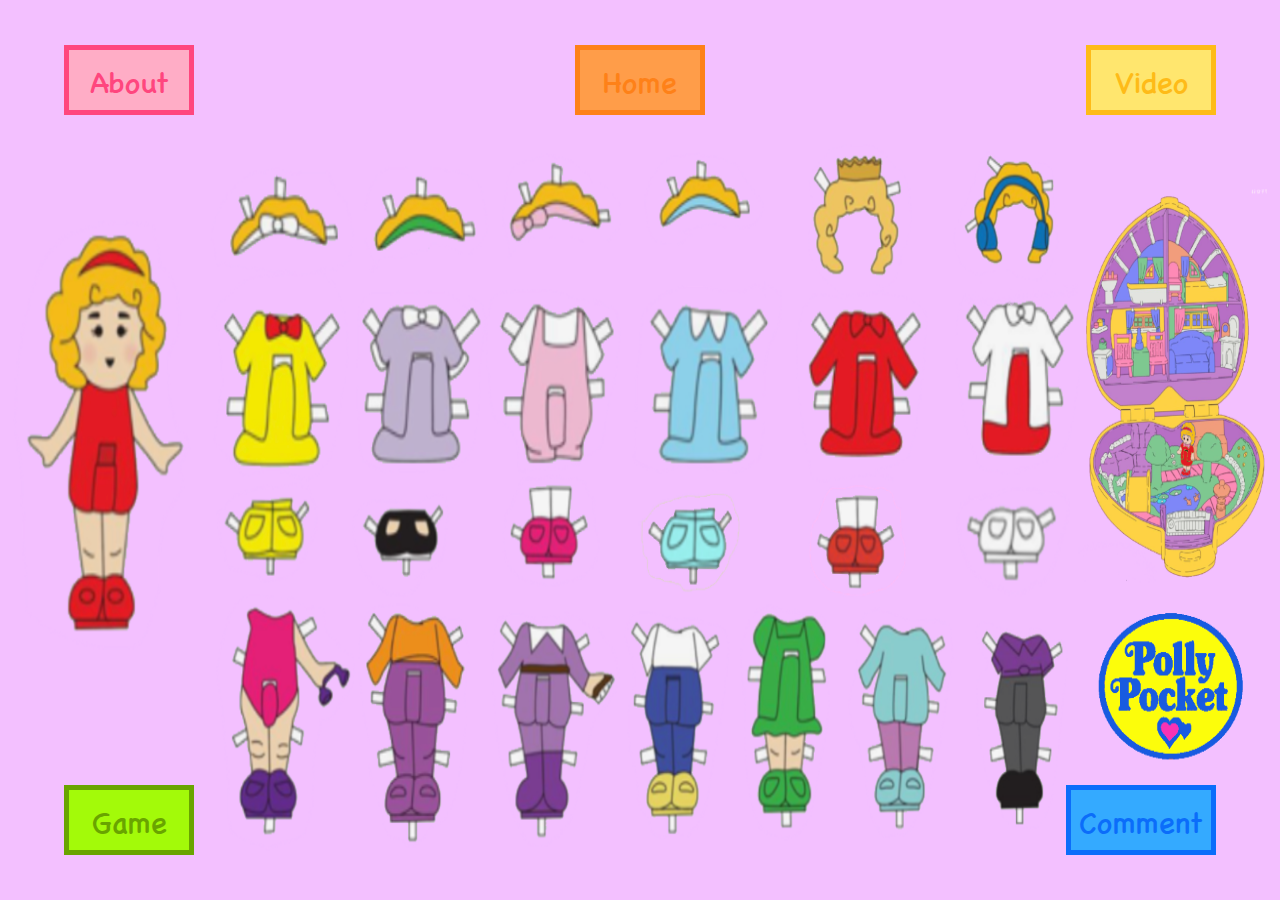
<file: 65b project1/index.html>
<!DOCTYPE html>
<html lang="en">
<head>
    <meta charset="UTF-8">
    <meta name="viewport" content="width=device-width, initial-scale=1.0">
    <title>title</title>
    <link rel="stylesheet" href="css/index.css">
<body>
    <div class="about fixed"><a href="about.html">About</a></div>
    <div class="home fixed"><a href="index.html">Home</a></div>
    <div class="video fixed"><a href="https://youtu.be/2hmdxHZRmWg?si=SnQjWkcN2Y3c6Rvo">Video</a></div>
    <div class="indexImg"><img src="images/1.png" alt=""></div>
    <div class="game fixed"><a href="http://www.gamekidgame.com/polly_pocket/polly_pocket_games.html">Game</a></div>
    <div class="discussion fixed"><a href="discussion.html">Comment</a></div>
</body>
</html>
</file>
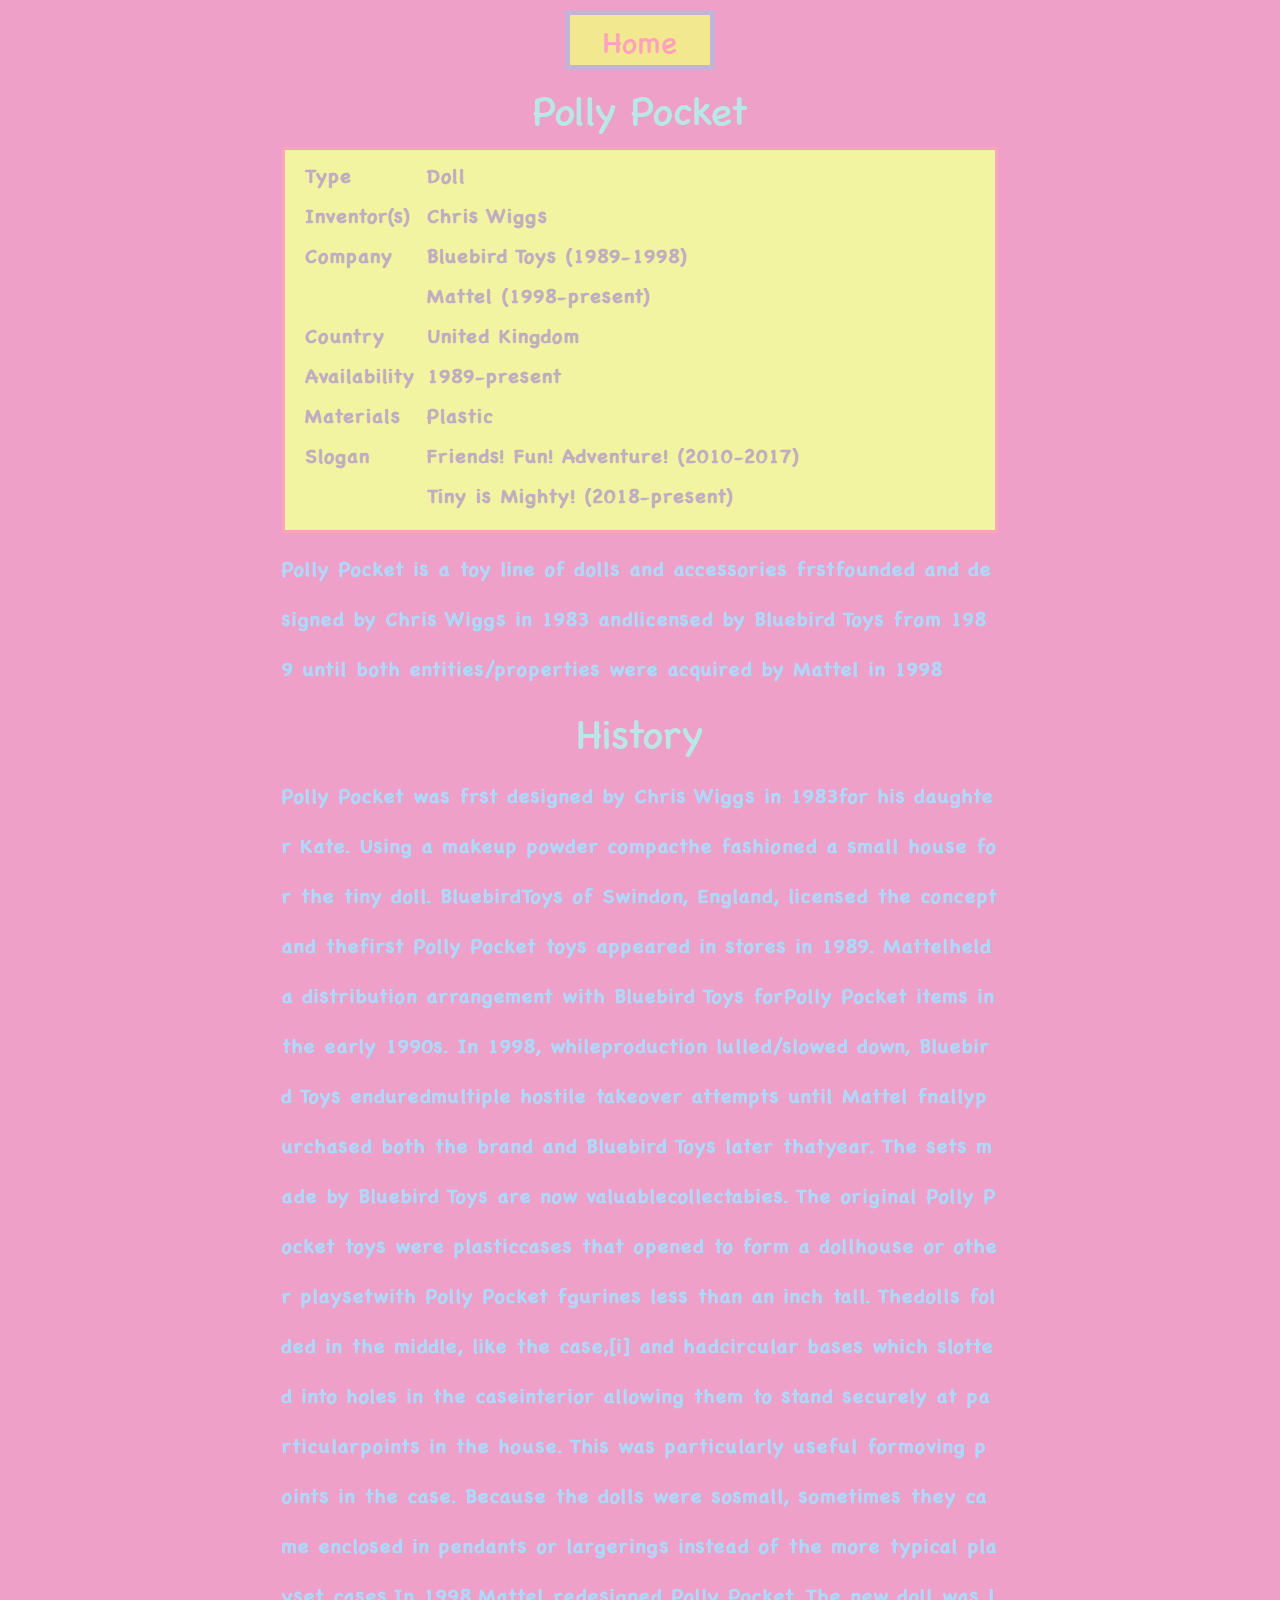
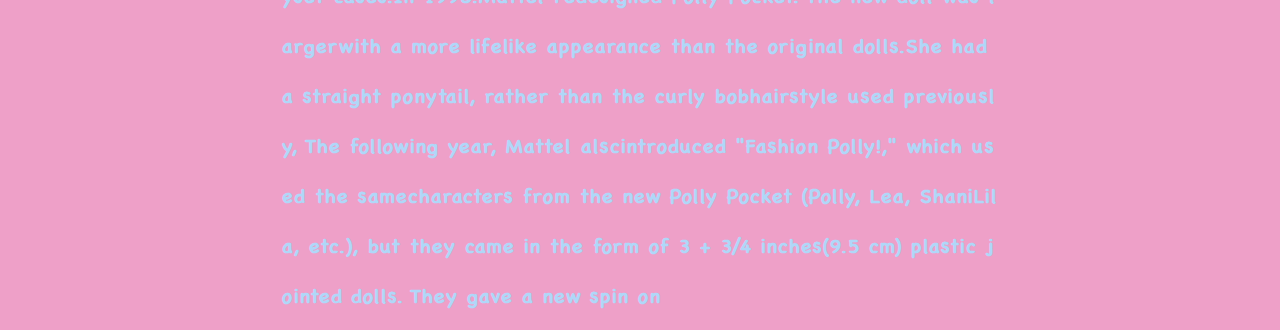
<file: 65b project1/about.html>
<!DOCTYPE html>
<html lang="en">
<head>
    <meta charset="UTF-8">
    <meta name="viewport" content="width=device-width, initial-scale=1.0">
    <link rel="stylesheet" href="css/aboout.css">
    <title>About</title>
</head>
<body>
    <div class="container">
        <div class="top"><a href="index.html">Home</a></div>
        <div class="title">Polly Pocket</div>
        <div class="intro">
            <div class="left">Type</div>
            <div class="right">Doll</div>
            <div class="left">Inventor(s)</div>
            <div class="right">Chris Wiggs</div>
            <div class="left">Company</div>
            <div class="right">Bluebird Toys (1989-1998)</div>
            <div class="left"></div>
            <div class="right">Mattel (1998-present)</div>
            <div class="left">Country</div>
            <div class="right">United Kingdom</div>
            <div class="left">Availability</div>
            <div class="right">1989-present</div>
            <div class="left">Materials</div>
            <div class="right">Plastic</div>
            <div class="left">Slogan</div>
            <div class="right">Friends! Fun! Adventure! (2010-2017)</div>
            <div class="left"></div>
            <div class="right">Tiny is Mighty! (2018-present)</div>
            <div class="clear"></div>
        </div>
        <div class="smallText">Polly Pocket is a toy line of dolls and accessories frstfounded and designed by Chris Wiggs in 1983 andlicensed by Bluebird Toys from 1989 until both entities/properties were acquired by Mattel in 1998</div>
        <div class="title">History</div>
        <div class="smallText">Polly Pocket was frst designed by Chris Wiggs in 1983for his daughter Kate. Using a makeup powder compacthe fashioned a small house for the tiny doll. BluebirdToys of Swindon, England, licensed the concept and thefirst Polly Pocket toys appeared in stores in 1989. Mattelheld a distribution arrangement with Bluebird Toys forPolly Pocket items in the early 1990s. In 1998, whileproduction lulled/slowed down, Bluebird Toys enduredmultiple hostile takeover attempts until Mattel fnallypurchased both the brand and Bluebird Toys later thatyear. The sets made by Bluebird Toys are now valuablecollectabies. The original Polly Pocket toys were plasticcases that opened to form a dollhouse or other playsetwith Polly Pocket fgurines less than an inch tall. Thedolls folded in the middle, like the case,[i] and hadcircular bases which slotted into holes in the caseinterior allowing them to stand securely at particularpoints in the house. This was particularly useful formoving points in the case. Because the dolls were sosmall, sometimes they came enclosed in pendants or largerings instead of the more typical playset cases.In 1998.Mattel redesigned Polly Pocket. The new doll was largerwith a more lifelike appearance than the original dolls.She had a straight ponytail, rather than the curly bobhairstyle used previously, The following year, Mattel alscintroduced "Fashion Polly!," which used the samecharacters from the new Polly Pocket (Polly, Lea, ShaniLila, etc.), but they came in the form of 3 + 3/4 inches(9.5 cm) plastic jointed dolls. They gave a new spin on</div>
    </div>
</body>
</html>
</file>
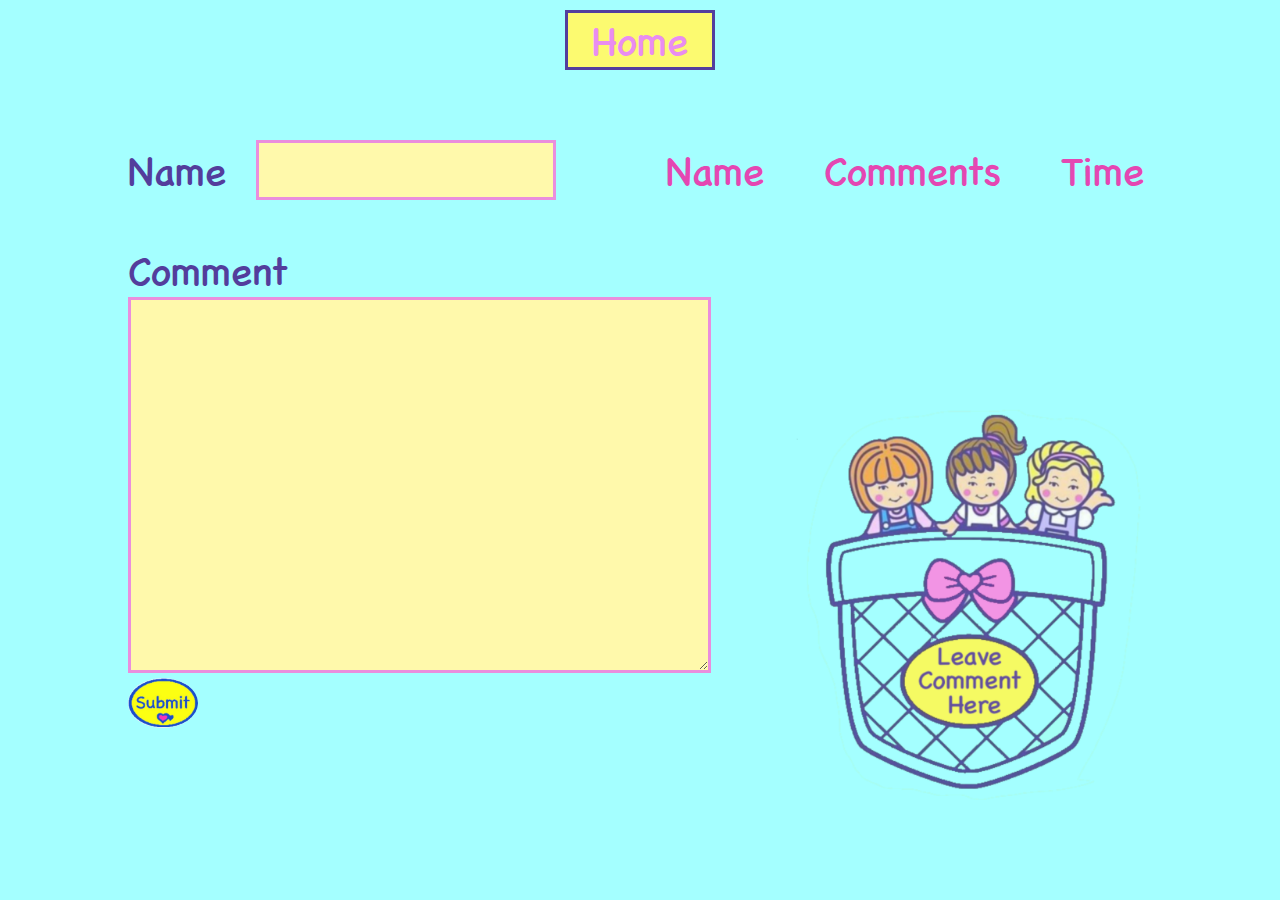
<file: 65b project1/discussion.html>
<!DOCTYPE html>
<html lang="en">
<head>
    <meta charset="UTF-8">
    <meta name="viewport" content="width=device-width, initial-scale=1.0">
    <link rel="stylesheet" href="css/discussion.css">
    <title>discussion</title>
</head>
<body>
    <div class="top">
       <a href="index.html">Home</a> 
    </div>
    <div class="information pl">
        <a href="#" class="cust">Name</a>
        <input type="text">
        <div class="msg ">
            <p>Name</p>
            <p>Comments</p>
            <p>Time</p>
        </div>
    </div>
    <div class="comment pl">
        <p class="cust">Comment</p>
        <textarea name="" id="" cols="30" rows="10"></textarea>
        <button type="submit"><a href="index.html"></a></button>
    </div>
    <div class="leave"><a href="./index.html"></a></div>
</body>
</html>
</file>
<file: 65b project1/css/index.css>
* {
  margin: 0;
  padding: 0;
  box-sizing: border-box;
}
@font-face {
  font-family: 'CustomFont';
  src: url('2157-font.otf');
}
html {
  width: 100%;
  height: 100%;
}
body {
  width: 100%;
  height: 100%;
  background: #eea0c8;
  font-family: "CustomFont";
}
a {
  text-decoration: none;
  display: inline-block;
  width: 100%;
  height: 100%;
}
.fixed {
  position: fixed;
  width: 130px;
  height: 70px;
  text-align: center;
  line-height: 60px;
}
.fixed a {
  font-size: 30px;
}
.about {
  left: 5%;
  top: 5%;
  background-color: #ffadc6;
  border: 5px solid #ff467e;
}
.about a {
  color: #ff467e;
}
.home {
  top: 5%;
  left: 50%;
  transform: translate(-50%, 0);
  background-color: #ff9d49;
  border: 5px solid #fe8118;
}
.home a {
  color: #fe8118;
}
.video {
  right: 5%;
  top: 5%;
  background-color: #ffe66e;
  border: 5px solid #febb18;
}
.video a {
  color: #febb18;
}
.game {
  bottom: 5%;
  left: 5%;
  background-color: #a3fa09;
  border: 5px solid #69a400;
}
.game a {
  color: #69a400;
}
.discussion {
  right: 5%;
  bottom: 5%;
  width: 150px;
  background-color: #34aaff;
  border: 5px solid #0b6dfa;
}
.discussion a {
  color: #0b6dfa;
}
.indexImg {
  width: 100%;
  height: 100%;
}
.indexImg img {
  width: 100%;
  height: 100%;
  display: block;
}
</file>
<file: 65b project1/css/aboout.css>
* {
  margin: 0;
  padding: 0;
  box-sizing: border-box;
}
body {
  background: #eea0c8;
  font-family: "CustomFont";
}
@font-face {
  font-family: 'CustomFont';
  src: url('2157-font.otf');
}
.clear {
  clear: both;
}
a {
  text-decoration: none;
}
.container {
  width: 80%;
  margin: 0 auto;
}
.container .top {
  border: 5px solid #c4b3d6;
  background: #f1e890;
  width: 150px;
  height: 60px;
  margin: 10px auto;
  text-align: center;
  line-height: 50px;
}
.container .top a {
  color: #ffa3bb;
  display: inline-block;
  width: 100%;
  height: 100%;
  font-size: 30px;
}
.container .title {
  color: #b9e7e7;
  text-align: center;
  margin: 10px auto;
  font-size: 40px;
}
.container .intro {
  border: 3px solid #ffa5bb;
  background: #f3f4a1;
  color: #c0aec0;
  width: 70%;
  margin: 10px auto;
  padding: 10px 0;
}
.container .intro .left {
  float: left;
  width: 20%;
  height: 40px;
  line-height: 30px;
  text-align: left;
  padding-left: 20px;
  font-size: 20px;
  letter-spacing: 1px;
  font-weight: bolder;
}
.container .intro .right {
  float: left;
  width: 80%;
  height: 40px;
  line-height: 30px;
  text-align: left;
  font-size: 20px;
  letter-spacing: 1px;
  font-weight: bolder;
}
.container .smallText {
  width: 70%;
  margin: 10px auto;
  font-size: 20px;
  letter-spacing: 1px;
  line-height: 50px;
  color: #b0d7f8;
  font-weight: bold;
  word-break: break-all;
}
</file>
<file: 65b project1/css/discussion.css>
* {
  margin: 0;
  padding: 0;
  box-sizing: border-box;
}
body {
  background: #a4ffff;
  font-family: "CustomFont";
}
.pl {
  padding-left: 10%;
}
@font-face {
  font-family: 'CustomFont';
  src: url('2157-font.otf');
}
.clear {
  clear: both;
}
a {
  text-decoration: none;
}
.cust {
  color: #533d9c;
  font-size: 40px;
}
.top {
  width: 150px;
  height: 60px;
  line-height: 50px;
  border: 3px solid #533e9d;
  background: #fcfa70;
  text-align: center;
  margin: 10px auto;
}
.top a {
  width: 100%;
  height: 100%;
  display: inline-block;
  font-size: 40px;
  color: #e98df0;
}
.information {
  display: flex;
  margin-top: 70px;
}
.information input {
  margin-left: 30px;
  width: 300px;
  height: 60px;
  border: 3px solid #ea8edd;
  background: #fff9ab;
}
.information .msg {
  margin-left: 80px;
  display: flex;
}
.information .msg p {
  color: #e447b2;
  font-size: 40px;
  margin: 0 30px;
}
.comment {
  margin-top: 40px;
}
.comment textarea {
  border: 3px solid #ea8edd;
  background: #fff9ab;
  text-align: left;
  padding-left: 0;
  font-size: 30px;
  padding: 10px;
  color: #ea8edd;
}
.comment button {
  width: 70px;
  height: 50px;
  display: block;
  background-image: url(../images/button.jpg);
  background-size: contain;
  background-repeat: no-repeat;
  border: 0;
  border-radius: 50%;
  cursor: pointer;
}
.comment button a {
  display: inline-block;
  width: 100%;
  height: 100%;
}
.leave {
  width: 400px;
  height: 400px;
  position: fixed;
  right: 100px;
  bottom: 100px;
  background: url(../images/2.jpg);
  background-size: cover;
  background-repeat: no-repeat;
  background-position: center center;
  background-color: #b8fffe;
}
.leave a {
  display: inline-block;
  width: 100%;
  height: 100%;
}
.leave a::before {
  content: "";
  position: absolute;
  top: 0;
  left: 0;
  width: 100%;
  height: 100%;
  z-index: -1;
  background-color: rgba(184, 255, 254, 0.1);
}
</file>
